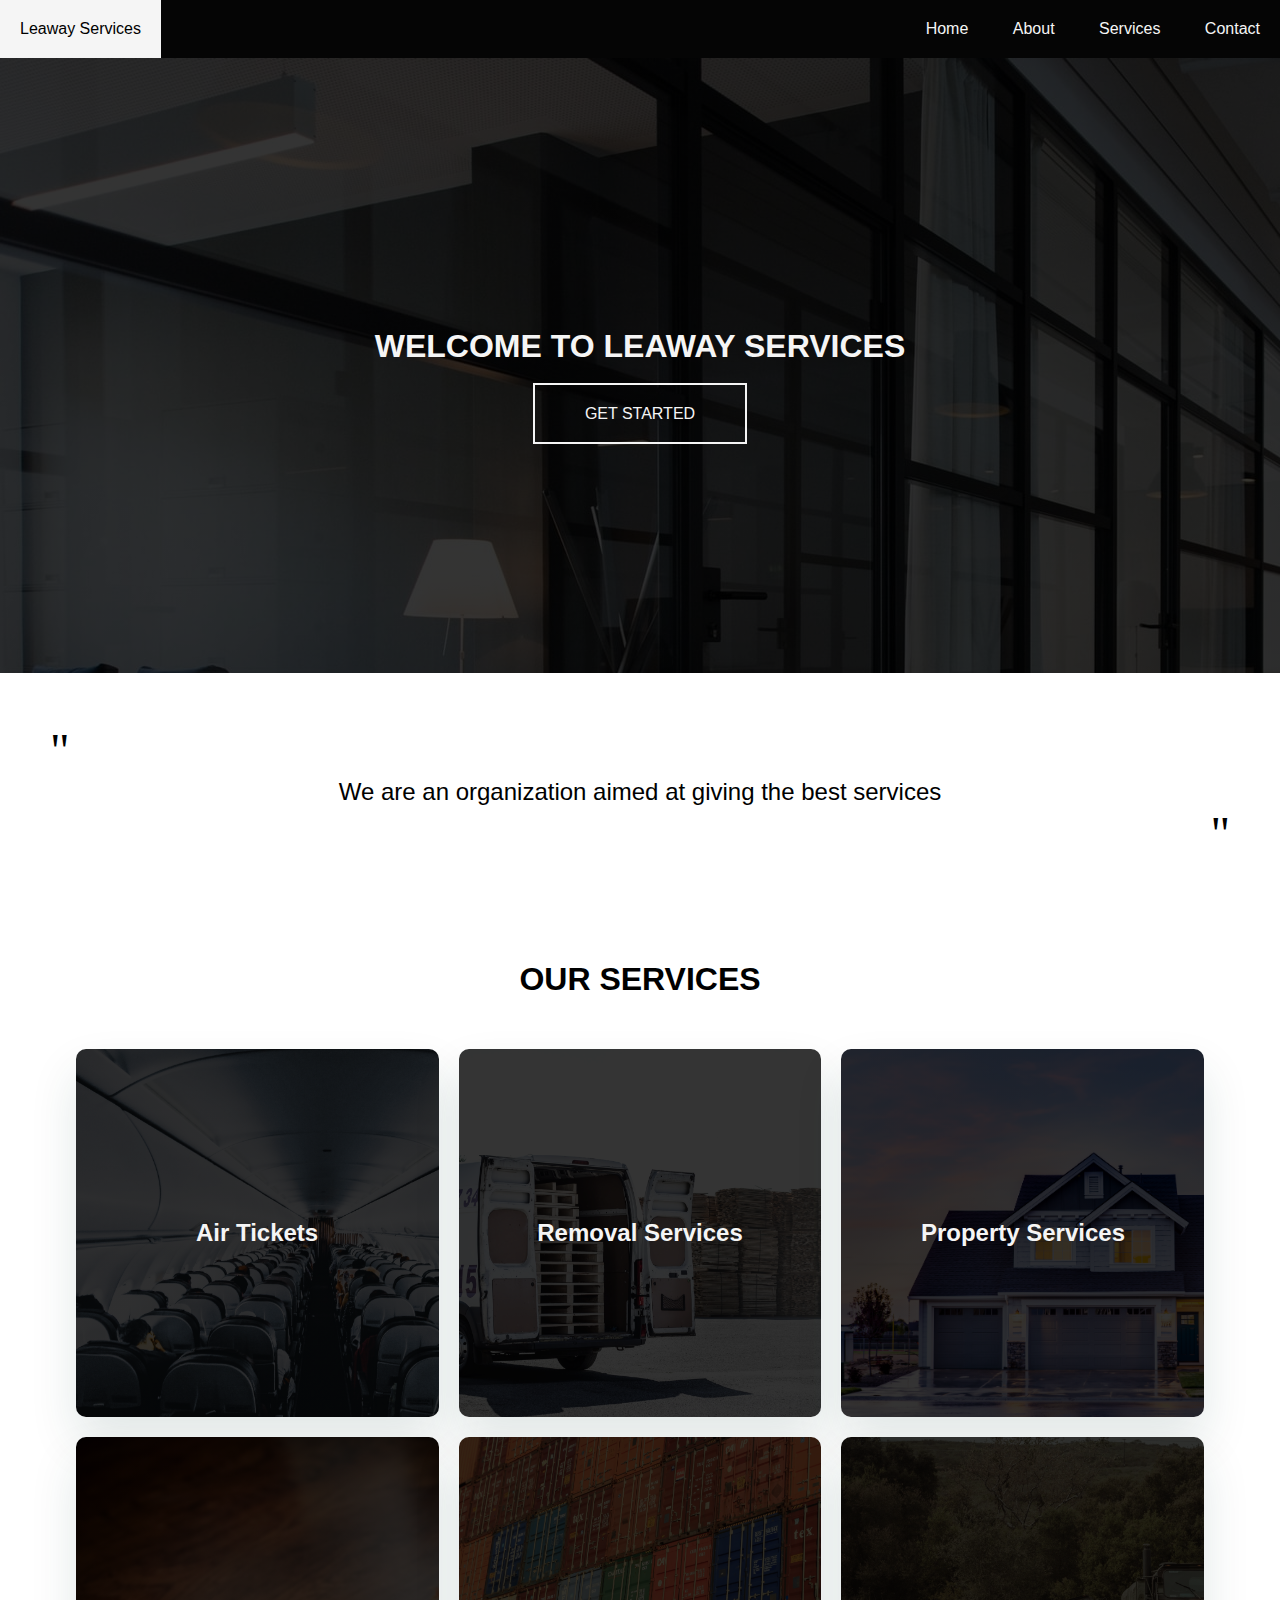
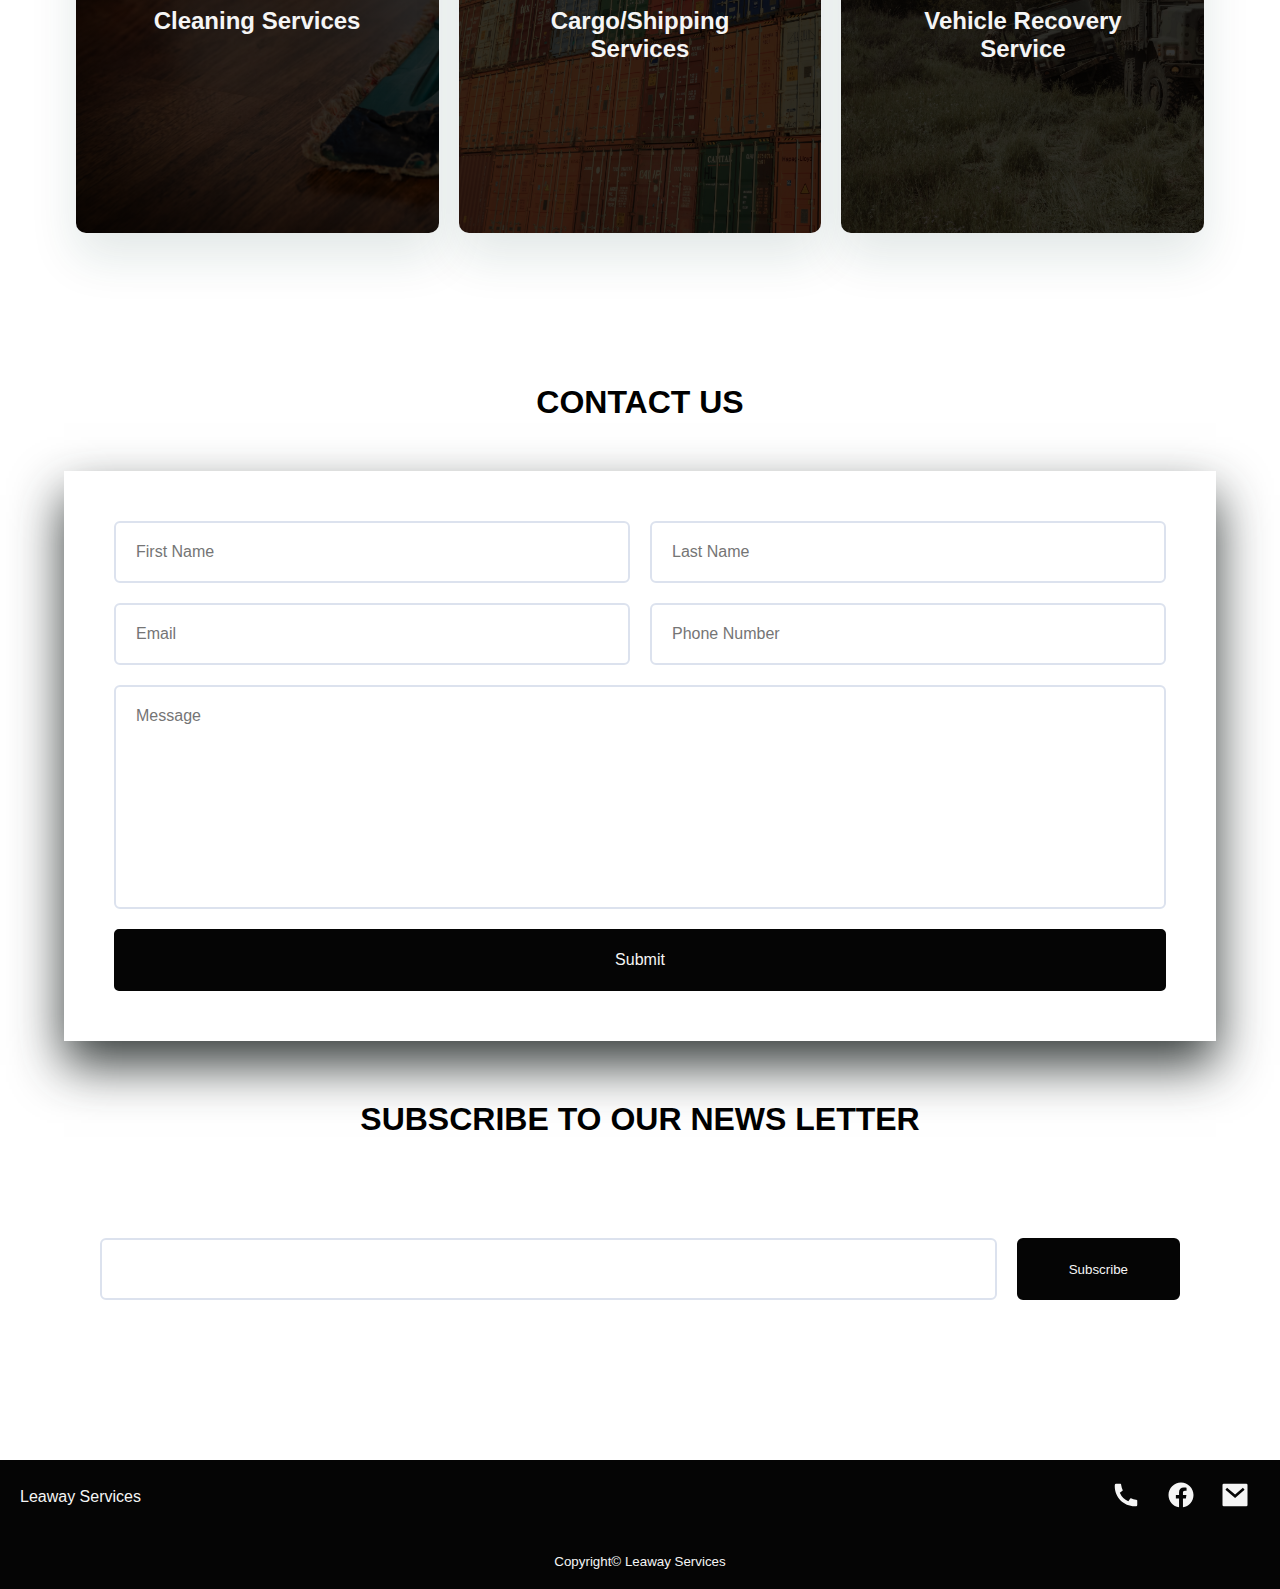
<file: index.html>
<!DOCTYPE html>
<html>  
<head>
  <meta charset="utf-8">
  <meta http-equiv="X-UA-Compatible" content="IE=edge">
  <meta name="viewport" content="width=device-width, initial-scale=1">
  <title>Leaway Services</title>
  <link rel="stylesheet" href="./fonts/montserrat-cufonfonts-webfont/style.css">
  <link rel="stylesheet" href="./fonts/raleway-5-cufonfonts-webfont/style.css">
  <link rel="stylesheet" href="./css/main.css">
</head>
<body>

  <nav>
    <div class="brand">
      <div class="logo">Leaway Services</div>

      <button class="menu">
        <svg width=30 xmlns="http://www.w3.org/2000/svg" viewBox="0 0 24 24">
          <path d="M18 18v2H6v-2h12zm3-7v2H3v-2h18zm-3-7v2H6V4h12z"/>
        </svg>
      </button>
      <!-- end of menu -->

    </div>
    <!-- End of brand -->

    <div class="options">
      <a href="./index.html">Home</a>
      <a href="./about.html">About</a>
      <a href="./services.html">Services</a>
      <a href="./contact.html">Contact</a>
    </div>
    <!-- End of options -->
  </nav>
  <!-- End of nav -->


  <section class="hero" id="home">
    <h1>Welcome to Leaway Services</h1>
    <a href="#lead">Get Started</a>
  </section>

  <section class="lead" id="lead">
    <div class="quote-l">
      "
    </div>
    <p class="lead">
      We are an organization aimed at giving the best services
    </p>
    <div class="quote-r">"</div>
  </section>



  <section id="services">
    <h1>Our Services</h1>
    <div class="services">

      <a href="./services.html#air-tickets" class="service">
        <h2 class="title">Air Tickets</h2>
      </a>
      <!-- End fo service -->

      <a href="./services.html#removal" class="service">
        <h2 class="title">Removal Services</h2>
      </a>
      <!-- End fo service -->

      <a href="./services.html#property" class="service">
        <h2 class="title">Property Services</h2>
      </a>
      <!-- End fo service -->

      <a href="./services.html#cleaning" class="service">
        <h2 class="title">Cleaning Services</h2>
      </a>
      <!-- End fo service -->

      <a href="./services.html#cargo-shipping" class="service">
        <h2 class="title">Cargo/Shipping Services</h2>
      </a>
      <!-- End fo service -->

      <a href="./services.html#vehicle-recovery" class="service">
        <h2 class="title">Vehicle Recovery Service</h2>
      </a>
      <!-- End fo service -->
    
    </div>
    <!-- End of Services Div -->
  </section>
  <!-- End of Services Sections -->


  <section class="contact">
    <h2>Contact Us</h2>

    <form action="" id="message">
      <div class="double">
        <input type="text" placeholder="First Name">
        <input type="text" placeholder="Last Name">
      </div>
      <!-- End of double grid -->
      
      <div class="double">
        <input type="email" placeholder="Email">
        <input type="tel" placeholder="Phone Number">
      </div>
      <!-- End of double grid -->
  
      <textarea name="" id="" cols="30" rows="10" placeholder="Message"></textarea>
  
      <button>Submit</button>
    
    
    </form>
    <!-- End of Form -->
  </section>
  <!-- End of Contact Section -->

  <section class="subscribe">
    <h2>Subscribe to Our News Letter</h2>

    <form action="">
      <input type="email" name="" id="">
      <button>Subscribe</button>
    </form>
  </section>

  <footer>
    <p class="logo">Leaway Services</p>

    <div class="links">
      <a href="tel:+">
        <svg width=30 xmlns="http://www.w3.org/2000/svg" viewBox="0 0 24 24">        
          <path d="M21 16.42v3.536a1 1 0 0 1-.93.998c-.437.03-.794.046-1.07.046-8.837 0-16-7.163-16-16 0-.276.015-.633.046-1.07A1 1 0 0 1 4.044 3H7.58a.5.5 0 0 1 .498.45c.023.23.044.413.064.552A13.901 13.901 0 0 0 9.35 8.003c.095.2.033.439-.147.567l-2.158 1.542a13.047 13.047 0 0 0 6.844 6.844l1.54-2.154a.462.462 0 0 1 .573-.149 13.901 13.901 0 0 0 4 1.205c.139.02.322.042.55.064a.5.5 0 0 1 .449.498z"/>
        </svg>
        
      </a>
      <!-- End of link -->

      <a href="">
        <svg width=30 xmlns="http://www.w3.org/2000/svg" viewBox="0 0 24 24">
          <path d="M12 2C6.477 2 2 6.477 2 12c0 4.991 3.657 9.128 8.438 9.879V14.89h-2.54V12h2.54V9.797c0-2.506 1.492-3.89 3.777-3.89 1.094 0 2.238.195 2.238.195v2.46h-1.26c-1.243 0-1.63.771-1.63 1.562V12h2.773l-.443 2.89h-2.33v6.989C18.343 21.129 22 16.99 22 12c0-5.523-4.477-10-10-10z"/>
         </svg>
      </a>
         
      <!-- End of link -->

      <a href="mailto:">
        <svg width=30 xmlns="http://www.w3.org/2000/svg" viewBox="0 0 24 24">
          <path d="M3 3h18a1 1 0 0 1 1 1v16a1 1 0 0 1-1 1H3a1 1 0 0 1-1-1V4a1 1 0 0 1 1-1zm9.06 8.683L5.648 6.238 4.353 7.762l7.72 6.555 7.581-6.56-1.308-1.513-6.285 5.439z"/>
        </svg>
        
      </a>
    </div>
  </footer>
  <!-- End of Footer -->
  <small>
    <a href="">Copyright&copy; Leaway Services</a>
  </small>

  <script src="./script/jquery.js"></script>
  <script>
    let menuButton = document.querySelector('button.menu');
    let options = document.querySelector('nav .options');

    


    menuButton.addEventListener('click',(e)=>{
      $('.options').slideToggle(()=>{
        menuButton.classList.toggle('active')
      })
    })

    $('options a').click(()=>{
      $('.options').slideUp();
    });
  </script>
</body>
</html>
</file>
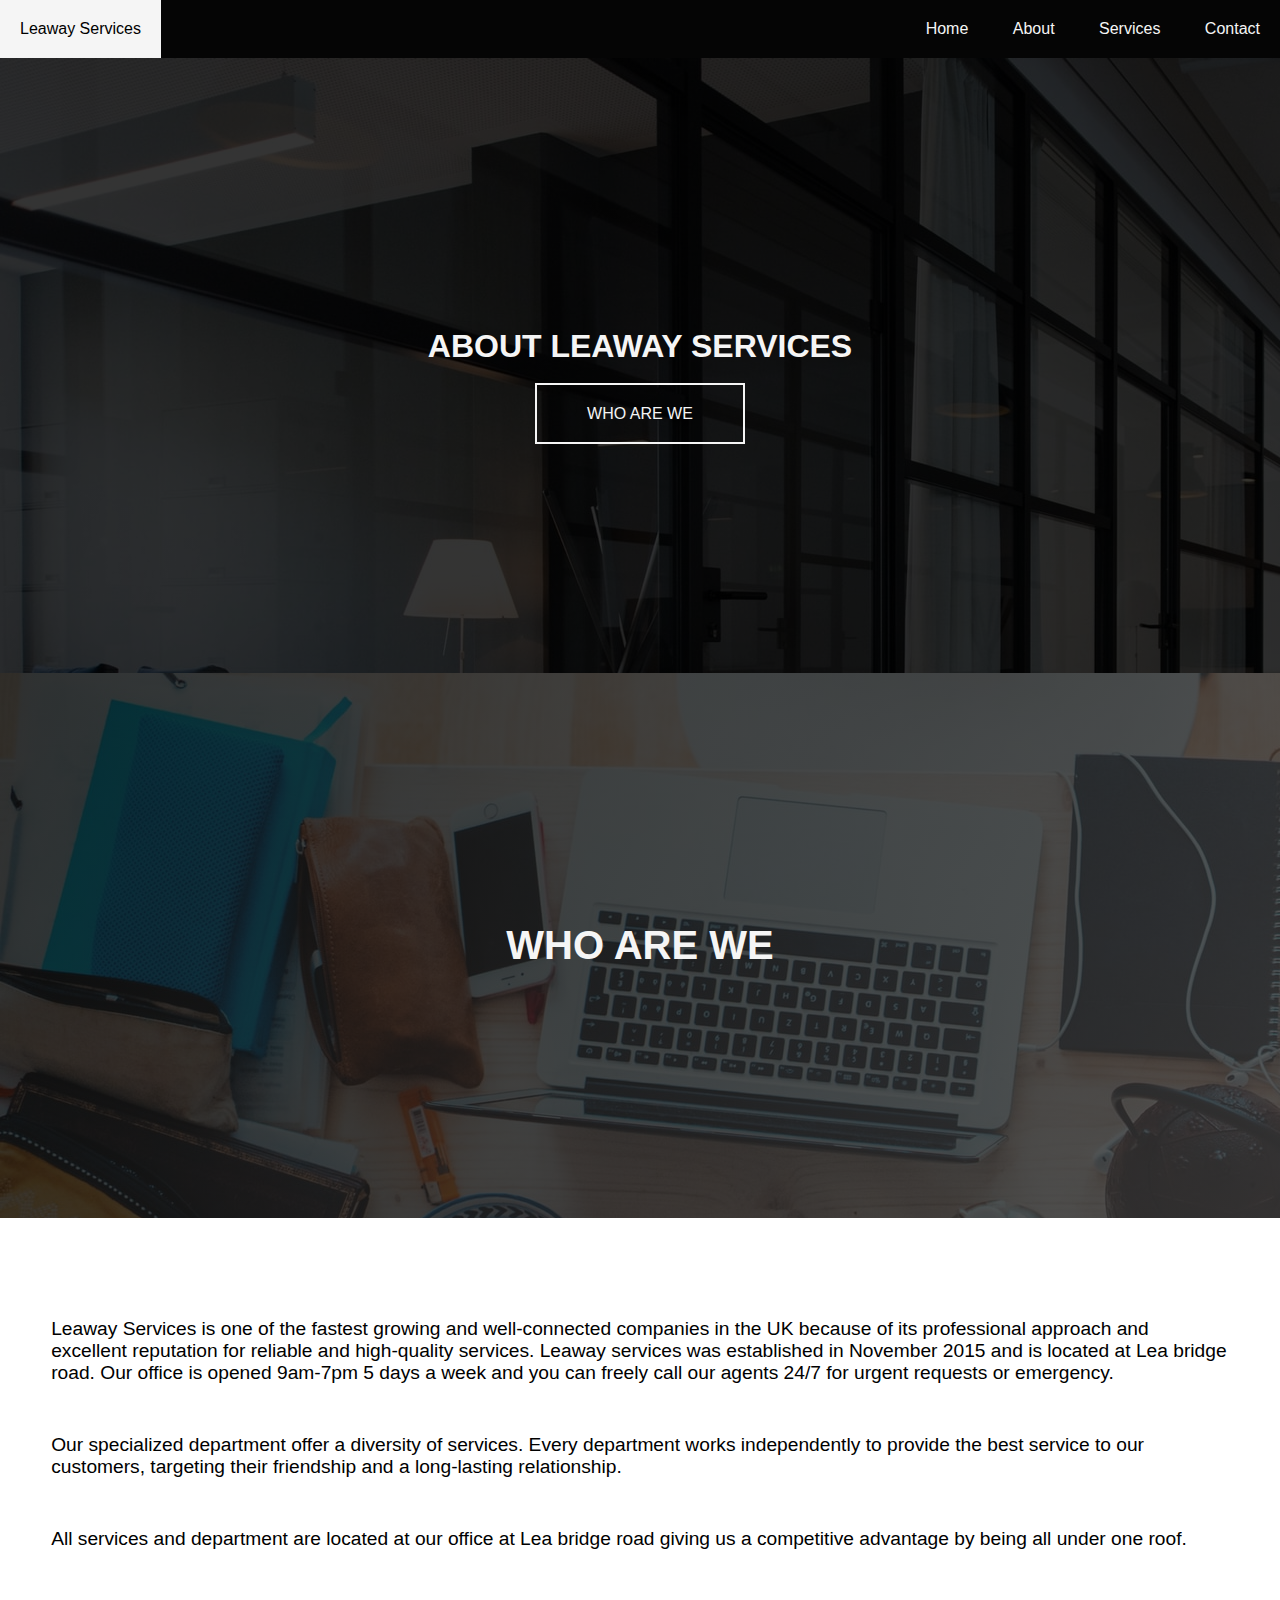
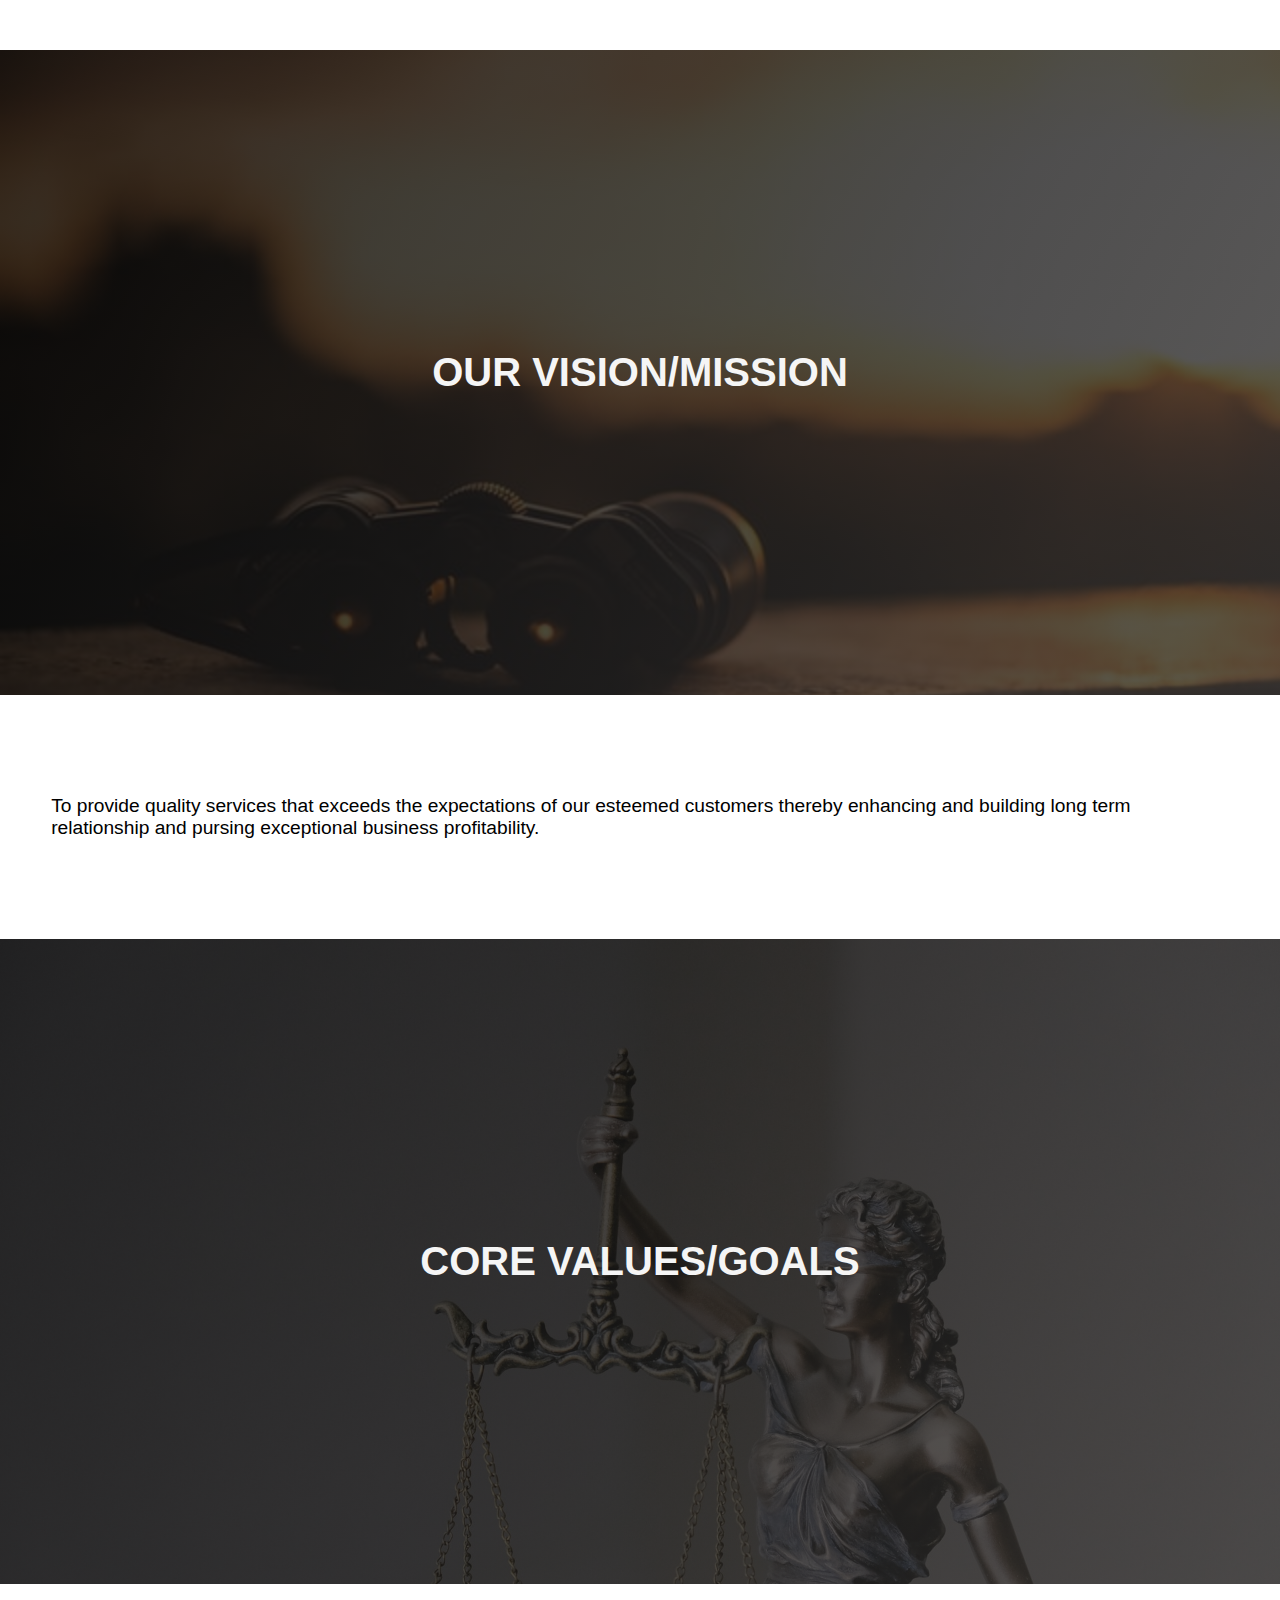
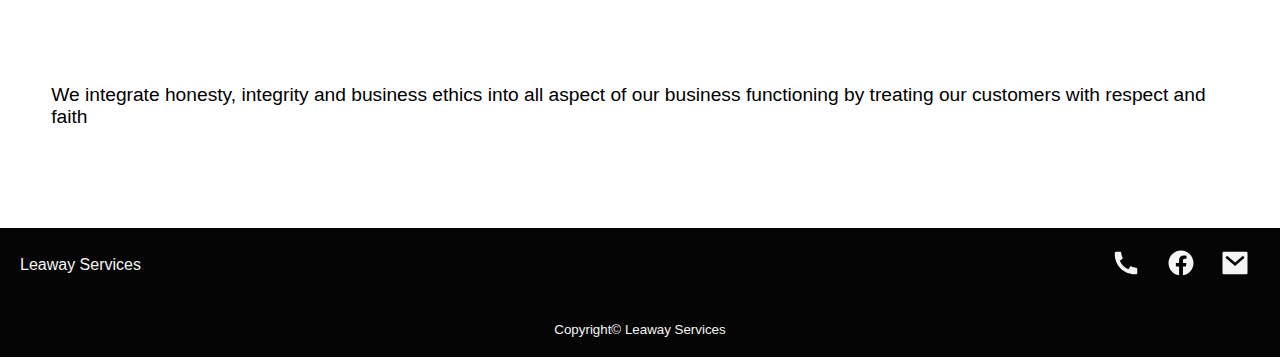
<file: about.html>
<!DOCTYPE html>
<html>  
<head>
  <meta charset="utf-8">
  <meta http-equiv="X-UA-Compatible" content="IE=edge">
  <meta name="viewport" content="width=device-width, initial-scale=1">
  <title>Leaway Services</title>
  <link rel="stylesheet" href="./fonts/montserrat-cufonfonts-webfont/style.css">
  <link rel="stylesheet" href="./fonts/raleway-5-cufonfonts-webfont/style.css">
  <link rel="stylesheet" href="./css/main.css">
  <link rel="stylesheet" href="./css/about.css">
</head>
<body>

  <nav>
    <div class="brand">
      <div class="logo">Leaway Services</div>

      <button class="menu">
        <svg width=30 xmlns="http://www.w3.org/2000/svg" viewBox="0 0 24 24">
          <path d="M18 18v2H6v-2h12zm3-7v2H3v-2h18zm-3-7v2H6V4h12z"/>
        </svg>
      </button>
      <!-- end of menu -->

    </div>
    <!-- End of brand -->

    <div class="options">
      <a href="./index.html">Home</a>
      <a href="./about.html">About</a>
      <a href="#services">Services</a>
      <a href="./contact.html">Contact</a>
    </div>
    <!-- End of options -->
  </nav>
  <!-- End of nav -->


  <section class="hero" id="home">
    <h1>About Leaway Services</h1>
    <a href="#waw">Who are we</a>
  </section>


  <section id="waw">
    <h1>Who are we</h1>

    <div class="ph-2">
      <p>Leaway Services is one of the fastest growing and well-connected companies in the UK because of its professional approach and excellent reputation for reliable and high-quality services. Leaway services was established in November 2015 and is located at Lea bridge road. Our office is opened 9am-7pm 5 days a week and you can freely call our agents 24/7 for urgent requests or emergency.</p>

      <p>Our specialized department offer a diversity of services. Every department works independently to provide the best service to our customers, targeting their friendship and a long-lasting relationship.</p>
  
      <p>All services and department are located at our office at Lea bridge road giving us a competitive advantage by being all under one roof.</p>
    </div>
  </section>

  <section class="goal" id="goal">
    <h1>OUR VISION/MISSION</h1>

    <div class="ph-2">
    <p>To provide quality services that exceeds the expectations of our esteemed customers thereby enhancing and building long term relationship and pursing exceptional business profitability.</p>

    </div>    
  </section>

  <section class="values">
    <h1>CORE VALUES/GOALS</h1>

    <div class="ph-2">
      <p>We integrate honesty, integrity and business ethics into all aspect of our business functioning by treating our customers with respect and faith</p>
    </div>

  </section>

  


  <footer>
    <p class="logo">Leaway Services</p>

    <div class="links">
      <a href="tel:+">
        <svg width=30 xmlns="http://www.w3.org/2000/svg" viewBox="0 0 24 24">        
          <path d="M21 16.42v3.536a1 1 0 0 1-.93.998c-.437.03-.794.046-1.07.046-8.837 0-16-7.163-16-16 0-.276.015-.633.046-1.07A1 1 0 0 1 4.044 3H7.58a.5.5 0 0 1 .498.45c.023.23.044.413.064.552A13.901 13.901 0 0 0 9.35 8.003c.095.2.033.439-.147.567l-2.158 1.542a13.047 13.047 0 0 0 6.844 6.844l1.54-2.154a.462.462 0 0 1 .573-.149 13.901 13.901 0 0 0 4 1.205c.139.02.322.042.55.064a.5.5 0 0 1 .449.498z"/>
        </svg>
        
      </a>
      <!-- End of link -->

      <a href="">
        <svg width=30 xmlns="http://www.w3.org/2000/svg" viewBox="0 0 24 24">
          <path d="M12 2C6.477 2 2 6.477 2 12c0 4.991 3.657 9.128 8.438 9.879V14.89h-2.54V12h2.54V9.797c0-2.506 1.492-3.89 3.777-3.89 1.094 0 2.238.195 2.238.195v2.46h-1.26c-1.243 0-1.63.771-1.63 1.562V12h2.773l-.443 2.89h-2.33v6.989C18.343 21.129 22 16.99 22 12c0-5.523-4.477-10-10-10z"/>
         </svg>
      </a>
      <!-- End of link -->

      <a href="mailto:">
        <svg width=30 xmlns="http://www.w3.org/2000/svg" viewBox="0 0 24 24">
          <path d="M3 3h18a1 1 0 0 1 1 1v16a1 1 0 0 1-1 1H3a1 1 0 0 1-1-1V4a1 1 0 0 1 1-1zm9.06 8.683L5.648 6.238 4.353 7.762l7.72 6.555 7.581-6.56-1.308-1.513-6.285 5.439z"/>
        </svg>
        
      </a>
    </div>
  </footer>
  <!-- End of Footer -->
  <small>
    <a href="">Copyright&copy; Leaway Services</a>
  </small>

  <script src="./script/jquery.js"></script>
  <script>
    let menuButton = document.querySelector('button.menu');
    let options = document.querySelector('nav .options');

    

    menuButton.addEventListener('click',(e)=>{
      $('.options').fadeToggle(1000)
    })
  </script>
</body>
</html>
</file>
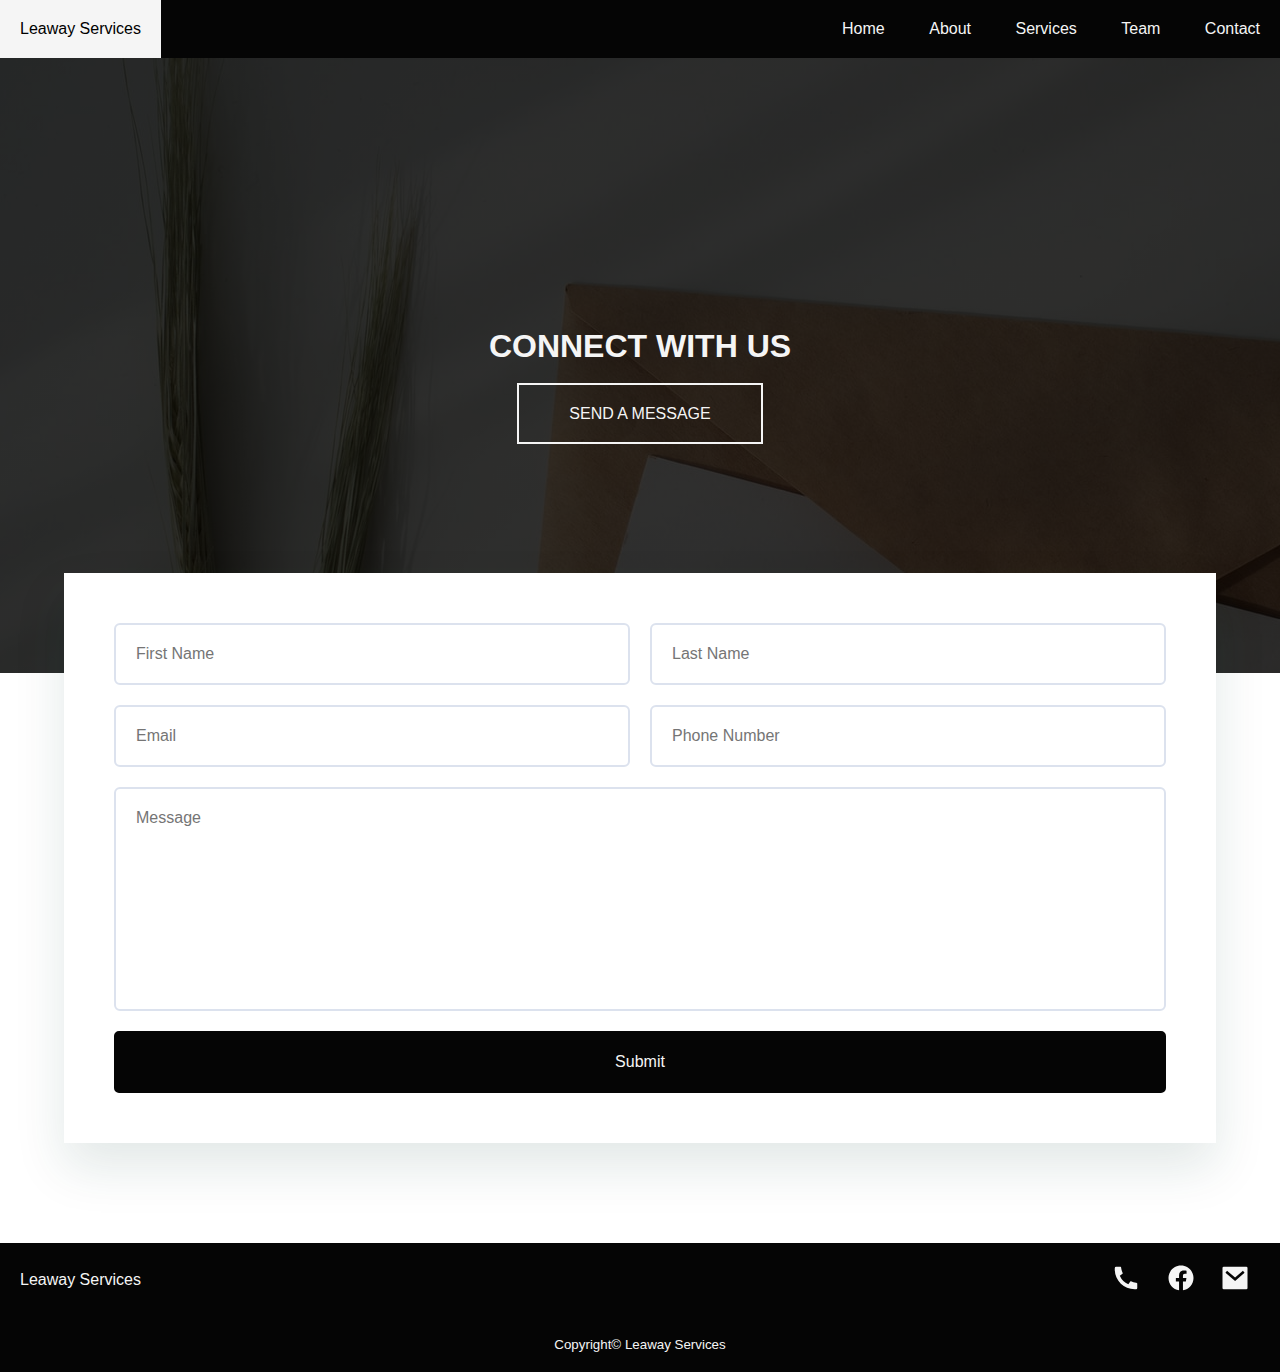
<file: contact.html>
<!DOCTYPE html>
<html>  
<head>
  <meta charset="utf-8">
  <meta http-equiv="X-UA-Compatible" content="IE=edge">
  <meta name="viewport" content="width=device-width, initial-scale=1">
  <title>Leaway Services</title>
  <link rel="stylesheet" href="./fonts/montserrat-cufonfonts-webfont/style.css">
  <link rel="stylesheet" href="./fonts/raleway-5-cufonfonts-webfont/style.css">
  <link rel="stylesheet" href="./css/main.css">
  <link rel="stylesheet" href="./css/contact.css">
</head>
<body>

  <nav>
    <div class="brand">
      <div class="logo">Leaway Services</div>

      <button class="menu">
        <svg width=30 xmlns="http://www.w3.org/2000/svg" viewBox="0 0 24 24">
          <path d="M18 18v2H6v-2h12zm3-7v2H3v-2h18zm-3-7v2H6V4h12z"/>
        </svg>
      </button>
      <!-- end of menu -->

    </div>
    <!-- End of brand -->

    <div class="options">
      <a href="#home">Home</a>
      <a href="./about.html">About</a>
      <a href="#services">Services</a>
      <a href="#">Team</a>
      <a href="#">Contact</a>
    </div>
    <!-- End of options -->
  </nav>
  <!-- End of nav -->


  <section class="hero" id="home">
    <h1>Connect with us</h1>
    <a href="#message">Send a message</a>
  </section>

  <!--  -->
  <h1></h1>
  <form action="" id="message">
    <div class="double">
      <input type="text" placeholder="First Name">
      <input type="text" placeholder="Last Name">
    </div>
    <!-- End of double grid -->
    
    <div class="double">
      <input type="email" placeholder="Email">
      <input type="tel" placeholder="Phone Number">
    </div>
    <!-- End of double grid -->

    <textarea name="" id="" cols="30" rows="10" placeholder="Message"></textarea>

    <button>Submit</button>
  
  
  </form>
  <!-- End of Form -->


  <footer>
    <p class="logo">Leaway Services</p>

    <div class="links">
      <a href="tel:+">
        <svg width=30 xmlns="http://www.w3.org/2000/svg" viewBox="0 0 24 24">        
          <path d="M21 16.42v3.536a1 1 0 0 1-.93.998c-.437.03-.794.046-1.07.046-8.837 0-16-7.163-16-16 0-.276.015-.633.046-1.07A1 1 0 0 1 4.044 3H7.58a.5.5 0 0 1 .498.45c.023.23.044.413.064.552A13.901 13.901 0 0 0 9.35 8.003c.095.2.033.439-.147.567l-2.158 1.542a13.047 13.047 0 0 0 6.844 6.844l1.54-2.154a.462.462 0 0 1 .573-.149 13.901 13.901 0 0 0 4 1.205c.139.02.322.042.55.064a.5.5 0 0 1 .449.498z"/>
        </svg>
        
      </a>
      <!-- End of link -->

      <a href="">
        <svg width=30 xmlns="http://www.w3.org/2000/svg" viewBox="0 0 24 24">
          <path d="M12 2C6.477 2 2 6.477 2 12c0 4.991 3.657 9.128 8.438 9.879V14.89h-2.54V12h2.54V9.797c0-2.506 1.492-3.89 3.777-3.89 1.094 0 2.238.195 2.238.195v2.46h-1.26c-1.243 0-1.63.771-1.63 1.562V12h2.773l-.443 2.89h-2.33v6.989C18.343 21.129 22 16.99 22 12c0-5.523-4.477-10-10-10z"/>
         </svg>
      </a>
         
      <!-- End of link -->

      <a href="mailto:">
        <svg width=30 xmlns="http://www.w3.org/2000/svg" viewBox="0 0 24 24">
          <path d="M3 3h18a1 1 0 0 1 1 1v16a1 1 0 0 1-1 1H3a1 1 0 0 1-1-1V4a1 1 0 0 1 1-1zm9.06 8.683L5.648 6.238 4.353 7.762l7.72 6.555 7.581-6.56-1.308-1.513-6.285 5.439z"/>
        </svg>
        
      </a>
    </div>
  </footer>
  <!-- End of Footer -->
  <small>
    <a href="">Copyright&copy; Leaway Services</a>
  </small>

  <script src="./script/jquery.js"></script>
  <script>
    let menuButton = document.querySelector('button.menu');
    let options = document.querySelector('nav .options');

    


    menuButton.addEventListener('click',(e)=>{
      $('.options').slideToggle(()=>{
        menuButton.classList.toggle('active')
      })
    })

    $('options a').click(()=>{
      $('.options').slideUp();
    });
  </script>
</body>
</html>
</file>
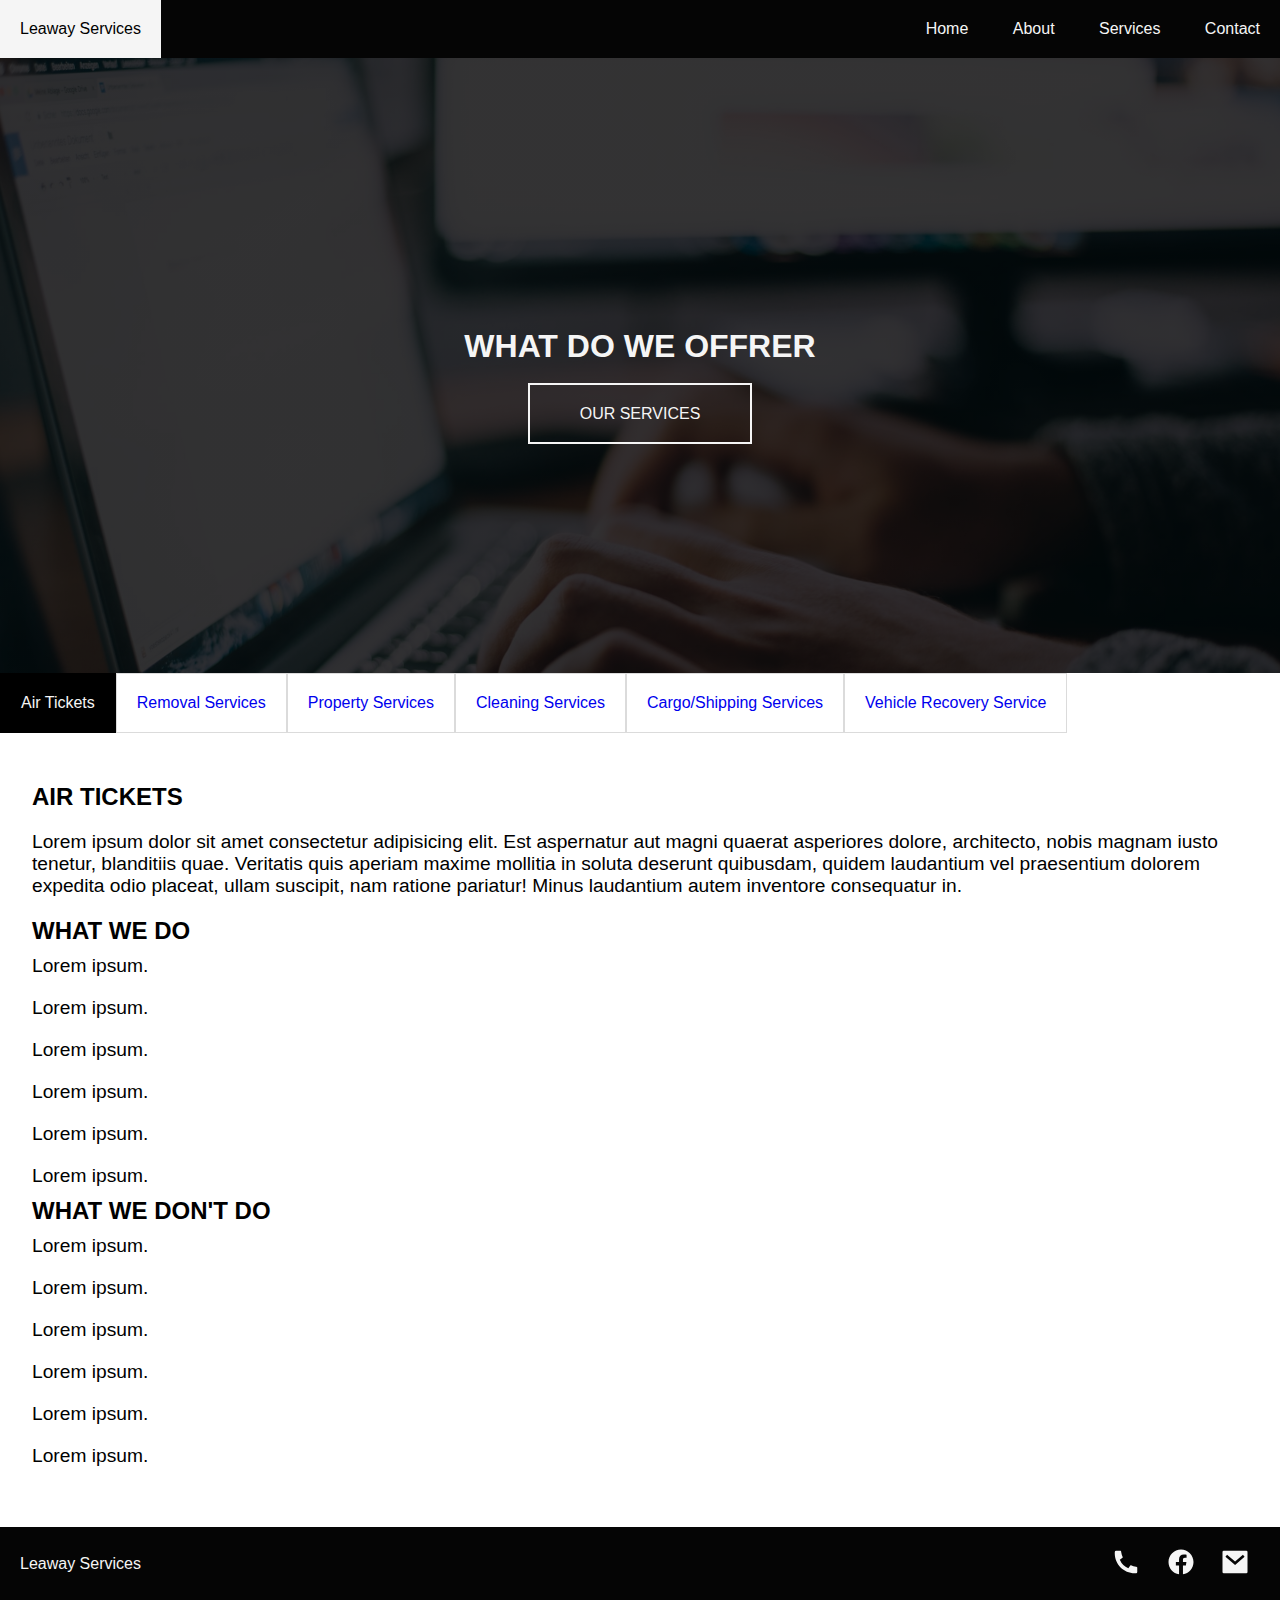
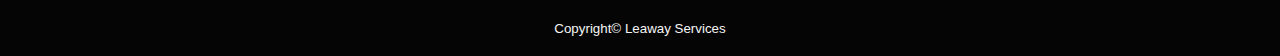
<file: services.html>
<!DOCTYPE html>
<html lang="en">
<head>
  <meta charset="UTF-8">
  <meta http-equiv="X-UA-Compatible" content="IE=edge">
  <meta name="viewport" content="width=device-width, initial-scale=1.0">
  <title>Leaway Service</title>
  <link rel="stylesheet" href="css/main.css">
  <link rel="stylesheet" href="css/services.css">
</head>
<body>

  <nav>
    <div class="brand">
      <div class="logo">Leaway Services</div>

      <button class="menu">
        <svg width=30 xmlns="http://www.w3.org/2000/svg" viewBox="0 0 24 24">
          <path d="M18 18v2H6v-2h12zm3-7v2H3v-2h18zm-3-7v2H6V4h12z"/>
        </svg>
      </button>
      <!-- end of menu -->

    </div>
    <!-- End of brand -->

    <div class="options">
      <a href="./index.html">Home</a>
      <a href="./about.html">About</a>
      <a href="./services.html">Services</a>
      <a href="./contact.html">Contact</a>
    </div>
    <!-- End of options -->
  </nav>
  <!-- End of nav -->
  

  <section class="hero">
    <h1>What do we Offrer</h1>
    <a href="#services">Our Services</a>
  </section>

  <main>
    <div class="tabs">
      <ul>
        
        <a href="#air-tickets">
          <li class="active">Air Tickets</li>
        </a>
        
        <a href="#removal">
          <li>Removal Services</li>
        </a>
        
        <a href="#property">
          <li>Property Services</li>
        </a>
        
        <a href="#cleaning">
          <li>Cleaning Services</li>
        </a>
        
        <a href="#cargo-shipping">
          <li>Cargo/Shipping Services</li>
        </a>
        
        <a href="#vehicle-recovery">
          <li>Vehicle Recovery Service</li>
        </a>
      </ul>
    </div>
  </main>
  
  <section id="air-tickets" class="service">
    <h2>Air Tickets</h2>

    <p>Lorem ipsum dolor sit amet consectetur adipisicing elit. Est aspernatur aut magni quaerat asperiores dolore, architecto, nobis magnam iusto tenetur, blanditiis quae. Veritatis quis aperiam maxime mollitia in soluta deserunt quibusdam, quidem laudantium vel praesentium dolorem expedita odio placeat, ullam suscipit, nam ratione pariatur! Minus laudantium autem inventore consequatur in.</p>

    <h2>What We do</h2>
    <ul>
      <li>Lorem ipsum.</li>
      <li>Lorem ipsum.</li>
      <li>Lorem ipsum.</li>
      <li>Lorem ipsum.</li>
      <li>Lorem ipsum.</li>
      <li>Lorem ipsum.</li>
    </ul>

    <h2>What We don't do</h2>
    <ul>
      <li>Lorem ipsum.</li>
      <li>Lorem ipsum.</li>
      <li>Lorem ipsum.</li>
      <li>Lorem ipsum.</li>
      <li>Lorem ipsum.</li>
      <li>Lorem ipsum.</li>
    </ul>



  </section>
  
  <section id="removal" class="service">
    <h2>Removal Services</h2>

    <p>Lorem ipsum dolor sit amet consectetur adipisicing elit. Est aspernatur aut magni quaerat asperiores dolore, architecto, nobis magnam iusto tenetur, blanditiis quae. Veritatis quis aperiam maxime mollitia in soluta deserunt quibusdam, quidem laudantium vel praesentium dolorem expedita odio placeat, ullam suscipit, nam ratione pariatur! Minus laudantium autem inventore consequatur in.</p>

    <h2>What We do</h2>
    <ul>
      <li>Lorem ipsum.</li>
      <li>Lorem ipsum.</li>
      <li>Lorem ipsum.</li>
      <li>Lorem ipsum.</li>
      <li>Lorem ipsum.</li>
      <li>Lorem ipsum.</li>
    </ul>

    <h2>What We don't do</h2>
    <ul>
      <li>Lorem ipsum.</li>
      <li>Lorem ipsum.</li>
      <li>Lorem ipsum.</li>
      <li>Lorem ipsum.</li>
      <li>Lorem ipsum.</li>
      <li>Lorem ipsum.</li>
    </ul>
  </section>
  
  <section id="property" class="service">
    <h2>Property Services</h2>

    <p>Lorem ipsum dolor sit amet consectetur adipisicing elit. Est aspernatur aut magni quaerat asperiores dolore, architecto, nobis magnam iusto tenetur, blanditiis quae. Veritatis quis aperiam maxime mollitia in soluta deserunt quibusdam, quidem laudantium vel praesentium dolorem expedita odio placeat, ullam suscipit, nam ratione pariatur! Minus laudantium autem inventore consequatur in.</p>

    <h2>What We do</h2>
    <ul>
      <li>Lorem ipsum.</li>
      <li>Lorem ipsum.</li>
      <li>Lorem ipsum.</li>
      <li>Lorem ipsum.</li>
      <li>Lorem ipsum.</li>
      <li>Lorem ipsum.</li>
    </ul>

    <h2>What We don't do</h2>
    <ul>
      <li>Lorem ipsum.</li>
      <li>Lorem ipsum.</li>
      <li>Lorem ipsum.</li>
      <li>Lorem ipsum.</li>
      <li>Lorem ipsum.</li>
      <li>Lorem ipsum.</li>
    </ul>
  </section>
  
  <section id="cleaning" class="service">
    <h2>Cleaning Services</h2>

    <p>Lorem ipsum dolor sit amet consectetur adipisicing elit. Est aspernatur aut magni quaerat asperiores dolore, architecto, nobis magnam iusto tenetur, blanditiis quae. Veritatis quis aperiam maxime mollitia in soluta deserunt quibusdam, quidem laudantium vel praesentium dolorem expedita odio placeat, ullam suscipit, nam ratione pariatur! Minus laudantium autem inventore consequatur in.</p>

    <h2>What We do</h2>
    <ul>
      <li>Lorem ipsum.</li>
      <li>Lorem ipsum.</li>
      <li>Lorem ipsum.</li>
      <li>Lorem ipsum.</li>
      <li>Lorem ipsum.</li>
      <li>Lorem ipsum.</li>
    </ul>

    <h2>What We don't do</h2>
    <ul>
      <li>Lorem ipsum.</li>
      <li>Lorem ipsum.</li>
      <li>Lorem ipsum.</li>
      <li>Lorem ipsum.</li>
      <li>Lorem ipsum.</li>
      <li>Lorem ipsum.</li>
    </ul>
  </section>
  
  <section id="cargo-shipping" class="service">
    <h2>Cargo / Shipping Services</h2>

    <p>Lorem ipsum dolor sit amet consectetur adipisicing elit. Est aspernatur aut magni quaerat asperiores dolore, architecto, nobis magnam iusto tenetur, blanditiis quae. Veritatis quis aperiam maxime mollitia in soluta deserunt quibusdam, quidem laudantium vel praesentium dolorem expedita odio placeat, ullam suscipit, nam ratione pariatur! Minus laudantium autem inventore consequatur in.</p>

    <h2>What We do</h2>
    <ul>
      <li>Lorem ipsum.</li>
      <li>Lorem ipsum.</li>
      <li>Lorem ipsum.</li>
      <li>Lorem ipsum.</li>
      <li>Lorem ipsum.</li>
      <li>Lorem ipsum.</li>
    </ul>

    <h2>What We don't do</h2>
    <ul>
      <li>Lorem ipsum.</li>
      <li>Lorem ipsum.</li>
      <li>Lorem ipsum.</li>
      <li>Lorem ipsum.</li>
      <li>Lorem ipsum.</li>
      <li>Lorem ipsum.</li>
    </ul>
  </section>

  <section id="vehicle-recovery" class="service">
    <h2>Vehicle REcovery Service</h2>

    <p>Lorem ipsum dolor sit amet consectetur adipisicing elit. Est aspernatur aut magni quaerat asperiores dolore, architecto, nobis magnam iusto tenetur, blanditiis quae. Veritatis quis aperiam maxime mollitia in soluta deserunt quibusdam, quidem laudantium vel praesentium dolorem expedita odio placeat, ullam suscipit, nam ratione pariatur! Minus laudantium autem inventore consequatur in.</p>

    <h2>What We do</h2>
    <ul>
      <li>Lorem ipsum.</li>
      <li>Lorem ipsum.</li>
      <li>Lorem ipsum.</li>
      <li>Lorem ipsum.</li>
      <li>Lorem ipsum.</li>
      <li>Lorem ipsum.</li>
    </ul>

    <h2>What We don't do</h2>
    <ul>
      <li>Lorem ipsum.</li>
      <li>Lorem ipsum.</li>
      <li>Lorem ipsum.</li>
      <li>Lorem ipsum.</li>
      <li>Lorem ipsum.</li>
      <li>Lorem ipsum.</li>
    </ul>
  </section>
  

  <footer>
    <p class="logo">Leaway Services</p>

    <div class="links">
      <a href="tel:+">
        <svg width=30 xmlns="http://www.w3.org/2000/svg" viewBox="0 0 24 24">        
          <path d="M21 16.42v3.536a1 1 0 0 1-.93.998c-.437.03-.794.046-1.07.046-8.837 0-16-7.163-16-16 0-.276.015-.633.046-1.07A1 1 0 0 1 4.044 3H7.58a.5.5 0 0 1 .498.45c.023.23.044.413.064.552A13.901 13.901 0 0 0 9.35 8.003c.095.2.033.439-.147.567l-2.158 1.542a13.047 13.047 0 0 0 6.844 6.844l1.54-2.154a.462.462 0 0 1 .573-.149 13.901 13.901 0 0 0 4 1.205c.139.02.322.042.55.064a.5.5 0 0 1 .449.498z"/>
        </svg>
        
      </a>
      <!-- End of link -->

      <a href="">
        <svg width=30 xmlns="http://www.w3.org/2000/svg" viewBox="0 0 24 24">
          <path d="M12 2C6.477 2 2 6.477 2 12c0 4.991 3.657 9.128 8.438 9.879V14.89h-2.54V12h2.54V9.797c0-2.506 1.492-3.89 3.777-3.89 1.094 0 2.238.195 2.238.195v2.46h-1.26c-1.243 0-1.63.771-1.63 1.562V12h2.773l-.443 2.89h-2.33v6.989C18.343 21.129 22 16.99 22 12c0-5.523-4.477-10-10-10z"/>
         </svg>
      </a>
      <!-- End of link -->

      <a href="mailto:">
        <svg width=30 xmlns="http://www.w3.org/2000/svg" viewBox="0 0 24 24">
          <path d="M3 3h18a1 1 0 0 1 1 1v16a1 1 0 0 1-1 1H3a1 1 0 0 1-1-1V4a1 1 0 0 1 1-1zm9.06 8.683L5.648 6.238 4.353 7.762l7.72 6.555 7.581-6.56-1.308-1.513-6.285 5.439z"/>
        </svg>
        
      </a>
    </div>
  </footer>
  <!-- End of Footer -->
  <small>
    <a href="">Copyright&copy; Leaway Services</a>
  </small>

  <script src="./script/jquery.js"></script>
  <script src="./script/services.js"></script>
</body>
</html>
</file>
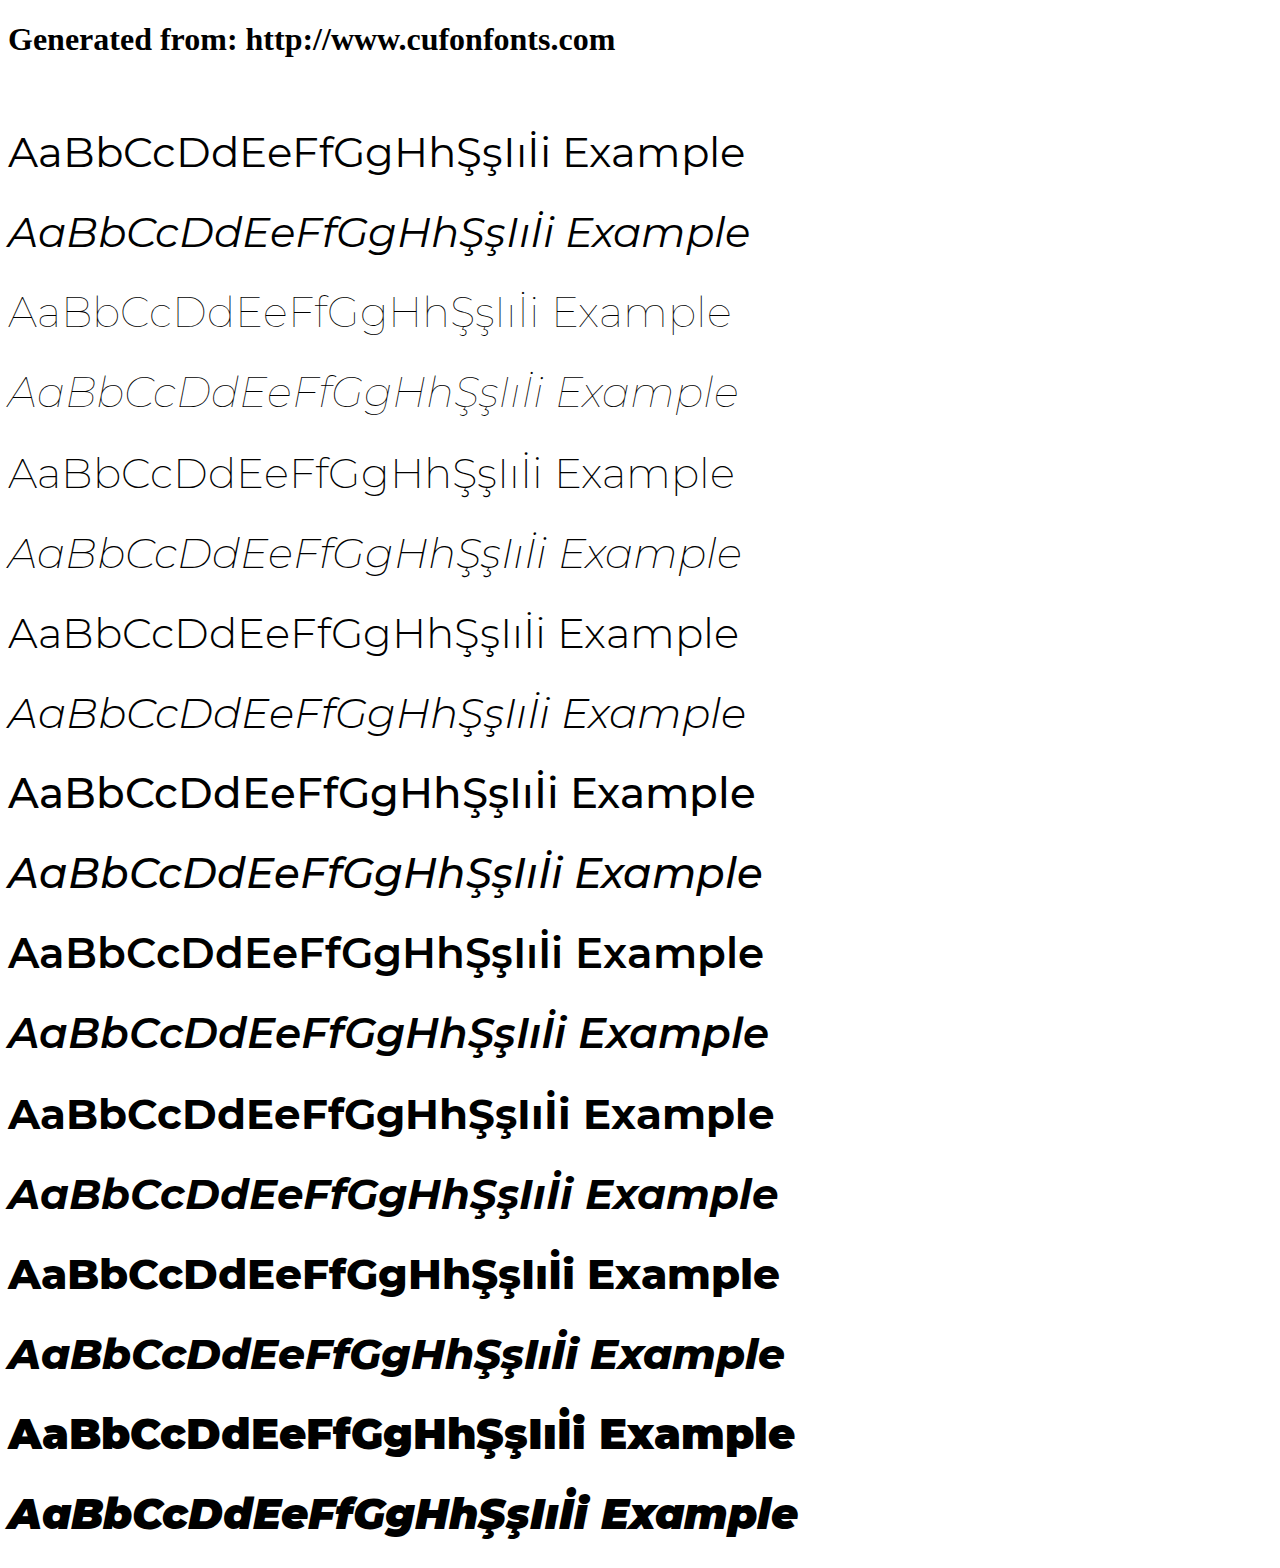
<file: fonts/montserrat-cufonfonts-webfont/example.html>
<!DOCTYPE html>
<html xmlns="http://www.w3.org/1999/xhtml">
<head>
    <meta http-equiv="Content-Type" content="text/html; charset=utf-8"/>
    <link rel="stylesheet" type="text/css"
          href="style.css"/>
</head>

<body>

<h1>Generated from: http://www.cufonfonts.com</h1><br/>
<h1 style="font-family:'Montserrat Regular';font-weight:normal;font-size:42px">AaBbCcDdEeFfGgHhŞşIıİi Example</h1>
<h1 style="font-family:'Montserrat Italic';font-weight:normal;font-size:42px">AaBbCcDdEeFfGgHhŞşIıİi Example</h1>
<h1 style="font-family:'Montserrat Thin';font-weight:normal;font-size:42px">AaBbCcDdEeFfGgHhŞşIıİi Example</h1>
<h1 style="font-family:'Montserrat Thin Italic';font-weight:normal;font-size:42px">AaBbCcDdEeFfGgHhŞşIıİi Example</h1>
<h1 style="font-family:'Montserrat ExtraLight';font-weight:normal;font-size:42px">AaBbCcDdEeFfGgHhŞşIıİi Example</h1>
<h1 style="font-family:'Montserrat ExtraLight Italic';font-weight:normal;font-size:42px">AaBbCcDdEeFfGgHhŞşIıİi Example</h1>
<h1 style="font-family:'Montserrat Light';font-weight:normal;font-size:42px">AaBbCcDdEeFfGgHhŞşIıİi Example</h1>
<h1 style="font-family:'Montserrat Light Italic';font-weight:normal;font-size:42px">AaBbCcDdEeFfGgHhŞşIıİi Example</h1>
<h1 style="font-family:'Montserrat Medium';font-weight:normal;font-size:42px">AaBbCcDdEeFfGgHhŞşIıİi Example</h1>
<h1 style="font-family:'Montserrat Medium Italic';font-weight:normal;font-size:42px">AaBbCcDdEeFfGgHhŞşIıİi Example</h1>
<h1 style="font-family:'Montserrat SemiBold';font-weight:normal;font-size:42px">AaBbCcDdEeFfGgHhŞşIıİi Example</h1>
<h1 style="font-family:'Montserrat SemiBold Italic';font-weight:normal;font-size:42px">AaBbCcDdEeFfGgHhŞşIıİi Example</h1>
<h1 style="font-family:'Montserrat Bold';font-weight:normal;font-size:42px">AaBbCcDdEeFfGgHhŞşIıİi Example</h1>
<h1 style="font-family:'Montserrat Bold Italic';font-weight:normal;font-size:42px">AaBbCcDdEeFfGgHhŞşIıİi Example</h1>
<h1 style="font-family:'Montserrat ExtraBold';font-weight:normal;font-size:42px">AaBbCcDdEeFfGgHhŞşIıİi Example</h1>
<h1 style="font-family:'Montserrat ExtraBold Italic';font-weight:normal;font-size:42px">AaBbCcDdEeFfGgHhŞşIıİi Example</h1>
<h1 style="font-family:'Montserrat Black';font-weight:normal;font-size:42px">AaBbCcDdEeFfGgHhŞşIıİi Example</h1>
<h1 style="font-family:'Montserrat Black Italic';font-weight:normal;font-size:42px">AaBbCcDdEeFfGgHhŞşIıİi Example</h1>


</body>
</html>
</file>
<file: fonts/montserrat-cufonfonts-webfont/style.css>
/* #### Generated By: http://www.cufonfonts.com #### */

    @font-face {
    font-family: 'Montserrat Regular';
    font-style: normal;
    font-weight: normal;
    src: local('Montserrat Regular'), url('Montserrat-Regular.woff') format('woff');
    }
    

    @font-face {
    font-family: 'Montserrat Italic';
    font-style: normal;
    font-weight: normal;
    src: local('Montserrat Italic'), url('Montserrat-Italic.woff') format('woff');
    }
    

    @font-face {
    font-family: 'Montserrat Thin';
    font-style: normal;
    font-weight: normal;
    src: local('Montserrat Thin'), url('Montserrat-Thin.woff') format('woff');
    }
    

    @font-face {
    font-family: 'Montserrat Thin Italic';
    font-style: normal;
    font-weight: normal;
    src: local('Montserrat Thin Italic'), url('Montserrat-ThinItalic.woff') format('woff');
    }
    

    @font-face {
    font-family: 'Montserrat ExtraLight';
    font-style: normal;
    font-weight: normal;
    src: local('Montserrat ExtraLight'), url('Montserrat-ExtraLight.woff') format('woff');
    }
    

    @font-face {
    font-family: 'Montserrat ExtraLight Italic';
    font-style: normal;
    font-weight: normal;
    src: local('Montserrat ExtraLight Italic'), url('Montserrat-ExtraLightItalic.woff') format('woff');
    }
    

    @font-face {
    font-family: 'Montserrat Light';
    font-style: normal;
    font-weight: normal;
    src: local('Montserrat Light'), url('Montserrat-Light.woff') format('woff');
    }
    

    @font-face {
    font-family: 'Montserrat Light Italic';
    font-style: normal;
    font-weight: normal;
    src: local('Montserrat Light Italic'), url('Montserrat-LightItalic.woff') format('woff');
    }
    

    @font-face {
    font-family: 'Montserrat Medium';
    font-style: normal;
    font-weight: normal;
    src: local('Montserrat Medium'), url('Montserrat-Medium.woff') format('woff');
    }
    

    @font-face {
    font-family: 'Montserrat Medium Italic';
    font-style: normal;
    font-weight: normal;
    src: local('Montserrat Medium Italic'), url('Montserrat-MediumItalic.woff') format('woff');
    }
    

    @font-face {
    font-family: 'Montserrat SemiBold';
    font-style: normal;
    font-weight: normal;
    src: local('Montserrat SemiBold'), url('Montserrat-SemiBold.woff') format('woff');
    }
    

    @font-face {
    font-family: 'Montserrat SemiBold Italic';
    font-style: normal;
    font-weight: normal;
    src: local('Montserrat SemiBold Italic'), url('Montserrat-SemiBoldItalic.woff') format('woff');
    }
    

    @font-face {
    font-family: 'Montserrat Bold';
    font-style: normal;
    font-weight: normal;
    src: local('Montserrat Bold'), url('Montserrat-Bold.woff') format('woff');
    }
    

    @font-face {
    font-family: 'Montserrat Bold Italic';
    font-style: normal;
    font-weight: normal;
    src: local('Montserrat Bold Italic'), url('Montserrat-BoldItalic.woff') format('woff');
    }
    

    @font-face {
    font-family: 'Montserrat ExtraBold';
    font-style: normal;
    font-weight: normal;
    src: local('Montserrat ExtraBold'), url('Montserrat-ExtraBold.woff') format('woff');
    }
    

    @font-face {
    font-family: 'Montserrat ExtraBold Italic';
    font-style: normal;
    font-weight: normal;
    src: local('Montserrat ExtraBold Italic'), url('Montserrat-ExtraBoldItalic.woff') format('woff');
    }
    

    @font-face {
    font-family: 'Montserrat Black';
    font-style: normal;
    font-weight: normal;
    src: local('Montserrat Black'), url('Montserrat-Black.woff') format('woff');
    }
    

    @font-face {
    font-family: 'Montserrat Black Italic';
    font-style: normal;
    font-weight: normal;
    src: local('Montserrat Black Italic'), url('Montserrat-BlackItalic.woff') format('woff');
    }
</file>
<file: fonts/raleway-5-cufonfonts-webfont/style.css>
/* #### Generated By: http://www.cufonfonts.com #### */

    @font-face {
    font-family: 'Raleway Regular';
    font-style: normal;
    font-weight: normal;
    src: local('Raleway Regular'), url('Raleway-Regular.woff') format('woff');
    }
    

    @font-face {
    font-family: 'Raleway';
    font-style: normal;
    font-weight: normal;
    src: local('Raleway'), url('Raleway-Regular.woff') format('woff');
    }
    

    @font-face {
    font-family: 'Raleway Italic';
    font-style: normal;
    font-weight: normal;
    src: local('Raleway Italic'), url('Raleway-Italic.woff') format('woff');
    }
    

    @font-face {
    font-family: 'Raleway Thin';
    font-style: normal;
    font-weight: normal;
    src: local('Raleway Thin'), url('Raleway-Thin.woff') format('woff');
    }
    

    @font-face {
    font-family: 'Raleway Thin Italic';
    font-style: normal;
    font-weight: normal;
    src: local('Raleway Thin Italic'), url('Raleway-ThinItalic.woff') format('woff');
    }
    

    @font-face {
    font-family: 'Raleway ExtraLight';
    font-style: normal;
    font-weight: normal;
    src: local('Raleway ExtraLight'), url('Raleway-ExtraLight.woff') format('woff');
    }
    

    @font-face {
    font-family: 'Raleway ExtraLight Italic';
    font-style: normal;
    font-weight: normal;
    src: local('Raleway ExtraLight Italic'), url('Raleway-ExtraLightItalic.woff') format('woff');
    }
    

    @font-face {
    font-family: 'Raleway Light';
    font-style: normal;
    font-weight: normal;
    src: local('Raleway Light'), url('Raleway-Light.woff') format('woff');
    }
    

    @font-face {
    font-family: 'Raleway Light Italic';
    font-style: normal;
    font-weight: normal;
    src: local('Raleway Light Italic'), url('Raleway-LightItalic.woff') format('woff');
    }
    

    @font-face {
    font-family: 'Raleway Medium';
    font-style: normal;
    font-weight: normal;
    src: local('Raleway Medium'), url('Raleway-Medium.woff') format('woff');
    }
    

    @font-face {
    font-family: 'Raleway Medium Italic';
    font-style: normal;
    font-weight: normal;
    src: local('Raleway Medium Italic'), url('Raleway-MediumItalic.woff') format('woff');
    }
    

    @font-face {
    font-family: 'Raleway SemiBold';
    font-style: normal;
    font-weight: normal;
    src: local('Raleway SemiBold'), url('Raleway-SemiBold.woff') format('woff');
    }
    

    @font-face {
    font-family: 'Raleway SemiBold Italic';
    font-style: normal;
    font-weight: normal;
    src: local('Raleway SemiBold Italic'), url('Raleway-SemiBoldItalic.woff') format('woff');
    }
    

    @font-face {
    font-family: 'Raleway Bold';
    font-style: normal;
    font-weight: normal;
    src: local('Raleway Bold'), url('Raleway-Bold.woff') format('woff');
    }
    

    @font-face {
    font-family: 'Raleway Bold Italic';
    font-style: normal;
    font-weight: normal;
    src: local('Raleway Bold Italic'), url('Raleway-BoldItalic.woff') format('woff');
    }
    

    @font-face {
    font-family: 'Raleway ExtraBold';
    font-style: normal;
    font-weight: normal;
    src: local('Raleway ExtraBold'), url('Raleway-ExtraBold.woff') format('woff');
    }
    

    @font-face {
    font-family: 'Raleway ExtraBold Italic';
    font-style: normal;
    font-weight: normal;
    src: local('Raleway ExtraBold Italic'), url('Raleway-ExtraBoldItalic.woff') format('woff');
    }
    

    @font-face {
    font-family: 'Raleway Black';
    font-style: normal;
    font-weight: normal;
    src: local('Raleway Black'), url('Raleway-Black.woff') format('woff');
    }
    

    @font-face {
    font-family: 'Raleway Black Italic';
    font-style: normal;
    font-weight: normal;
    src: local('Raleway Black Italic'), url('Raleway-BlackItalic.woff') format('woff');
    }
</file>
<file: css/main.css>
* {
  margin: 0;
  padding: 0;
  box-sizing: border-box;
  font-family: Montserrat, Helvetica, Arial, sans-serif;
  text-decoration: none;
  transition-duration: 0.5s;
  outline: none;
}

html {
  scroll-behavior: smooth;
}

nav {
  background-color: #050505;
  color: whitesmoke;
  display: flex;
  align-items: center;
  position: sticky;
  top: 0;
  left: 0;
  z-index: 10;
}
@media screen and (max-width: 760px) {
  nav {
    display: block;
  }
}
nav .brand {
  margin-right: auto;
}
@media screen and (max-width: 760px) {
  nav .brand {
    display: flex;
  }
}
nav .brand .logo {
  padding: 20px;
}
@media screen and (max-width: 760px) {
  nav .brand .logo {
    display: block;
    margin-right: auto;
  }
}
nav .brand .logo:hover {
  background-color: whitesmoke;
  color: black;
}
nav .brand .menu {
  display: none;
  background-color: #0000;
  border: none;
  cursor: pointer;
  padding: 10px;
}
nav .brand .menu svg path {
  fill: whitesmoke;
}
nav .brand .menu.active {
  background-color: whitesmoke;
}
nav .brand .menu.active svg path {
  fill: #050505;
}
@media screen and (max-width: 760px) {
  nav .brand .menu {
    display: block;
  }
}
nav .options {
  padding: 20px;
  padding-right: 0;
}
@media screen and (max-width: 760px) {
  nav .options {
    display: none;
    padding: 0;
  }
}
nav .options a {
  color: inherit;
  padding: 20px;
}
@media screen and (max-width: 760px) {
  nav .options a {
    display: block;
  }
}
nav .options a:hover {
  background-color: whitesmoke;
  color: black;
}

section.hero {
  background-image: linear-gradient(120deg, #000000cb, #000000cb), url("../images/nastuh-abootalebi-yWwob8kwOCk-unsplash.jpg");
  padding: 250px 20px;
  text-align: center;
  color: whitesmoke;
}
section.hero h1 {
  padding: 20px 0;
  text-transform: uppercase;
  font-size: 2em;
  margin-bottom: 20px;
}
section.hero a {
  color: inherit;
  text-transform: uppercase;
  border: 2px solid whitesmoke;
  padding: 20px 50px;
}
section.hero a:hover {
  background-color: whitesmoke;
  color: #050505;
}

section.about .columns {
  padding: 10vw 50px;
  display: grid;
  grid-template-columns: repeat(2, 1fr);
  gap: 20px;
  align-items: center;
}
@media screen and (max-width: 960px) {
  section.about .columns {
    grid-template-columns: repeat(1, 1fr);
  }
}
section.about .columns .col .img img {
  width: 100%;
}
section.about .columns .col h1 {
  text-transform: uppercase;
  text-align: center;
  font-size: 2em;
}
section.about .columns .col h2 {
  text-transform: uppercase;
}
section.about .columns .col p {
  margin: 20px 0;
}
@media screen and (max-width: 960px) {
  section.about .columns .col:nth-of-type(1) {
    display: none;
  }
}

section.lead {
  text-align: center;
  padding: 50px;
  font-size: 1.5em;
}
section.lead .quote-l {
  text-align: left;
  font-size: 2em;
  font-weight: 400;
  font-family: "Times New Roman", Times, serif;
}
section.lead .quote-r {
  text-align: right;
  font-size: 2em;
  font-weight: 400;
  font-family: "Times New Roman", Times, serif;
}

section#services {
  padding: 50px;
}
section#services h1 {
  text-align: center;
  text-transform: uppercase;
  font-size: 2em;
}
section#services .services {
  display: grid;
  grid-template-columns: repeat(3, 1fr);
  gap: 20px;
  padding: 4vw 2vw;
}
@media screen and (max-width: 960px) {
  section#services .services {
    grid-template-columns: repeat(2, 1fr);
  }
}
@media screen and (max-width: 700px) {
  section#services .services {
    grid-template-columns: repeat(1, 1fr);
  }
}
section#services .services .service {
  padding: 150px 40px;
  box-shadow: 0 24px 48px #103e381f;
  border: none;
  border-radius: 10px;
  display: flex;
  flex-direction: column;
  color: whitesmoke;
}
section#services .services .service:hover {
  transform: scale(1.07);
}
section#services .services .service h2 {
  text-align: center;
  margin: 20px 0;
}
section#services .services .service .text {
  margin: auto 0;
}
section#services .services .service:nth-of-type(3) {
  background-image: linear-gradient(120deg, #000000cb, #000000cb), url("../images/pexels-binyamin-mellish-106399.jpg");
  background-size: cover;
}
section#services .services .service:nth-of-type(1) {
  background-image: linear-gradient(120deg, #000000cb, #000000cb), url("../images/pexels-sourav-mishra-1309644.jpg");
  background-size: cover;
}
section#services .services .service:nth-of-type(4) {
  background-image: linear-gradient(120deg, #000000cb, #000000cb), url("../images/pexels-pixabay-48889.jpg");
  background-size: cover;
}
section#services .services .service:nth-of-type(5) {
  background-image: linear-gradient(120deg, #000000cb, #000000cb), url("../images/pexels-pixabay-163726.jpg");
  background-size: cover;
}
section#services .services .service:nth-of-type(6) {
  background-image: linear-gradient(120deg, #000000cb, #000000cb), url("../images/joel-rivera-camacho-0fPujIGNjL8-unsplash.jpg");
  background-size: cover;
}
section#services .services .service:nth-of-type(2) {
  background-image: linear-gradient(120deg, #000000cb, #000000cb), url("../images/norbert-kundrak-rzo_9LqreC0-unsplash.jpg");
  background-size: cover;
}

section.contact h2 {
  text-align: center;
  text-transform: uppercase;
  padding: 50px;
  font-size: 2em;
}
section.contact form {
  margin: 0 5%;
  padding: 50px;
  background-color: white;
  width: 90%;
  box-shadow: 0 24px 48px #1b2221e0;
}
section.contact form:hover, section.contact form:active {
  transform: scale(1.01);
}
section.contact form .double {
  display: grid;
  grid-template-columns: repeat(2, 1fr);
  gap: 20px;
  margin-bottom: 20px;
}
@media screen and (max-width: 700px) {
  section.contact form .double {
    grid-template-columns: repeat(1, 1fr);
  }
}
section.contact form input, section.contact form textarea {
  border-radius: 6px 6px 6px 6px;
  overflow: hidden;
  border-width: 2px;
  border-style: solid;
  border-color: #dce2ee;
  padding: 20px;
  font-size: 1em;
}
section.contact form textarea {
  display: block;
  resize: none;
  width: 100%;
  margin-bottom: 20px;
}
section.contact form button {
  background-color: #050505;
  border: #050505 2px solid;
  color: whitesmoke;
  display: block;
  width: 100%;
  padding: 20px;
  border-radius: 5px;
  font-size: 1em;
  cursor: pointer;
}
section.contact form button:hover {
  background-color: #0e0d0d;
}

section.subscribe {
  padding: 10px 50px;
  margin: 50px 0;
}
section.subscribe h2 {
  text-align: center;
  text-transform: uppercase;
  font-size: 2em;
}
section.subscribe form {
  padding: 100px 50px;
  display: flex;
}
section.subscribe form input, section.subscribe form textarea {
  flex-grow: 1;
  border-radius: 6px 6px 6px 6px;
  overflow: hidden;
  font-size: 1em;
  border-width: 2px;
  border-style: solid;
  border-color: #dce2ee;
  padding: 20px;
}
section.subscribe form button {
  border-radius: 6px 6px 6px 6px;
  border-width: 2px;
  border-style: solid;
  border-color: #050505;
  background-color: #050505;
  padding: 20px 50px;
  color: whitesmoke;
  margin-left: 20px;
  cursor: pointer;
}
section.subscribe form button:hover {
  background-color: #0e0d0d;
}

footer {
  background-color: #050505;
  color: whitesmoke;
  display: flex;
  align-items: center;
  padding: 20px;
}
footer .logo {
  margin-right: auto;
}
footer .links a {
  padding: 10px;
}
footer .links a svg path {
  fill: whitesmoke;
}
footer .links a:hover svg path {
  fill: #d6d4d4;
}

small {
  background-color: #050505;
  text-align: center;
  display: block;
  padding: 20px;
  color: whitesmoke;
}
small a {
  color: inherit;
}
small:hover {
  text-decoration: underline;
}

/*# sourceMappingURL=main.css.map */
</file>
<file: css/about.css>
.ph-2 {
  padding: 0px 4vw;
}

section#waw h1 {
  background-image: linear-gradient(120deg, #000000cb, #333131cb), url("../images/marvin-meyer-SYTO3xs06fU-unsplash (1).jpg");
  padding: 250px 20px;
  color: whitesmoke;
  text-transform: uppercase;
  font-size: 2.5em;
  text-align: center;
}
section#waw .ph-2 {
  padding: 50px 4vw;
}
section#waw .ph-2 p {
  margin: 50px 0;
  font-size: 1.2em;
}

section#goal h1 {
  background-image: linear-gradient(120deg, #000000cb, #333131cb), url("../images/ran-berkovich-kSLNVacFehs-unsplash (2).jpg");
  padding: 300px 20px;
  color: whitesmoke;
  text-transform: uppercase;
  font-size: 2.5em;
  text-align: center;
  background-size: cover;
}
section#goal .ph-2 {
  padding: 50px 4vw;
}
section#goal .ph-2 p {
  margin: 50px 0;
  font-size: 1.2em;
}

section.values h1 {
  background-image: linear-gradient(120deg, #000000cb, #333131cb), url("../images/tingey-injury-law-firm-yCdPU73kGSc-unsplash.jpg");
  padding: 300px 20px;
  color: whitesmoke;
  text-transform: uppercase;
  font-size: 2.5em;
  text-align: center;
  background-size: cover;
}
section.values .ph-2 {
  padding: 50px 4vw;
}
section.values .ph-2 p {
  margin: 50px 0;
  font-size: 1.2em;
}

/*# sourceMappingURL=about.css.map */
</file>
<file: css/contact.css>
section.hero {
  background-image: linear-gradient(120deg, #000000cb, #000000cb), url("../images/kate-macate-xmddEHyCisc-unsplash.jpg");
  padding-bottom: 250px;
}

form {
  padding: 50px;
  background-color: white;
  position: relative;
  bottom: 100px;
  width: 90%;
  left: 5%;
  box-shadow: 0 24px 48px #103e381f;
}
form .double {
  display: grid;
  grid-template-columns: repeat(2, 1fr);
  gap: 20px;
  margin-bottom: 20px;
}
@media screen and (max-width: 700px) {
  form .double {
    grid-template-columns: repeat(1, 1fr);
  }
}
form input, form textarea {
  border-radius: 6px 6px 6px 6px;
  overflow: hidden;
  border-width: 2px;
  border-style: solid;
  border-color: #dce2ee;
  padding: 20px;
  font-size: 1em;
}
form textarea {
  display: block;
  resize: none;
  width: 100%;
  margin-bottom: 20px;
}
form button {
  background-color: #050505;
  border: #050505 2px solid;
  color: whitesmoke;
  display: block;
  width: 100%;
  padding: 20px;
  border-radius: 5px;
  font-size: 1em;
  cursor: pointer;
}
form button:hover {
  background-color: #0e0d0d;
}

/*# sourceMappingURL=contact.css.map */
</file>
<file: css/services.css>
* {
  margin: 0;
  padding: 0;
  box-sizing: border-box;
  font-family: Montserrat, Helvetica, Arial, sans-serif;
  text-decoration: none;
  transition-duration: 0.2s;
  outline: none;
}

section.hero {
  background-image: linear-gradient(120deg, #000000cb, #000000cb), url("../images/glenn-carstens-peters-npxXWgQ33ZQ-unsplash.jpg");
  background-size: cover;
}

.tabs {
  align-items: stretch;
  display: flex;
  font-size: 1rem;
  justify-content: space-between;
  overflow: hidden;
  overflow-x: auto;
  white-space: nowrap;
}
.tabs::-webkit-scrollbar {
  display: none;
}
.tabs ul {
  align-items: center;
  display: flex;
  flex-grow: 1;
  flex-shrink: 0;
  justify-content: flex-start;
  list-style-type: none;
}
.tabs ul li {
  display: block;
  padding: 1px;
  cursor: pointer;
  border: 1px solid #dbdbdb;
  padding: 20px;
}
.tabs ul li:hover {
  background-color: #111010;
  color: whitesmoke;
  border: #111010 1px solid;
  transition-duration: 0.3s;
}
.tabs ul li.active {
  background-color: black;
  color: whitesmoke;
  border: 1px solid black;
}

.service {
  display: none;
  padding: 50px 2.5vw;
}
.service h2 {
  text-transform: uppercase;
}
.service ul {
  list-style-type: none;
  font-size: 1.2rem;
}
.service ul li {
  padding: 10px 0;
}
.service p {
  font-size: 1.2rem;
  margin: 20px 0;
}
.service#air-tickets {
  display: block;
}

/*# sourceMappingURL=services.css.map */
</file>
